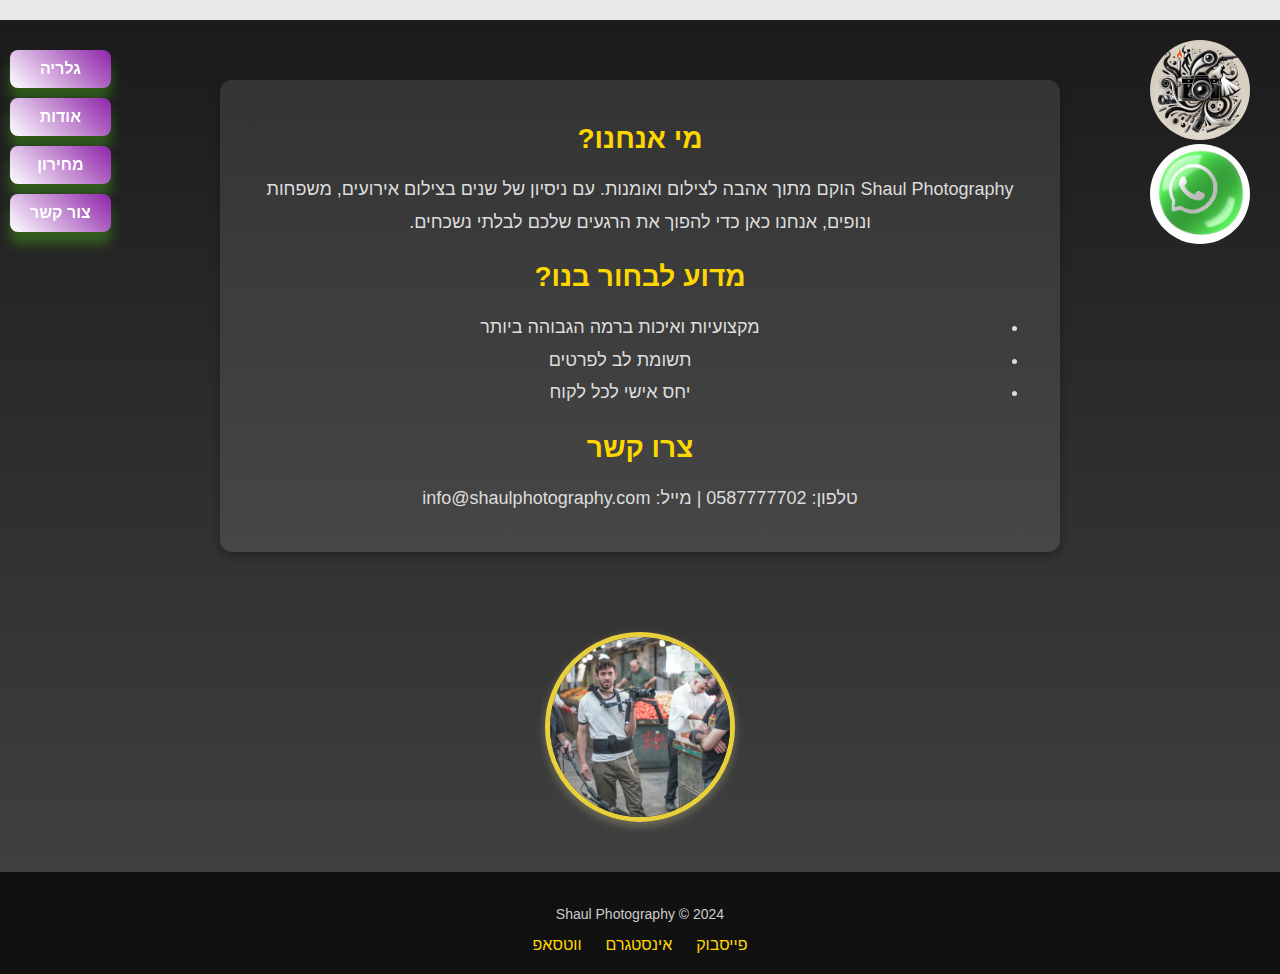
<file: about/about.html>
<!DOCTYPE html>
<html lang="he">
<head>
    <meta charset="UTF-8">
    <meta name="viewport" content="width=device-width, initial-scale=1.0">
    <title>אודות</title>
    <link rel="stylesheet" href="/css/global.css">
    <link rel="stylesheet" href="/css/about.css">
</head>
<body>
 <!-- תפריט ניווט קבוע בצד שמאל -->
 <div class="fixed-menu">
    <a href="/index.html#gallery" class="menu-btn">גלריה</a>
    <a href="/about/about.html" class="menu-btn">אודות</a>
    <a href="/pricing/pricing.html" class="menu-btn">מחירון</a>
    <a href="/indax/index.html#contact" class="menu-btn">צור קשר</a>
</div>
    <main class="about-content">
        <h2>מי אנחנו?</h2>
        <p>Shaul Photography הוקם מתוך אהבה לצילום ואומנות. עם ניסיון של שנים בצילום אירועים, משפחות ונופים, אנחנו כאן כדי להפוך את הרגעים שלכם לבלתי נשכחים.</p>
        <h2>מדוע לבחור בנו?</h2>
        <ul>
            <li>מקצועיות ואיכות ברמה הגבוהה ביותר</li>
            <li>תשומת לב לפרטים</li>
            <li>יחס אישי לכל לקוח</li>
        </ul>
        <h2>צרו קשר</h2>
        <p>טלפון: 0587777702 | מייל: info@shaulphotography.com</p>
    </main>


    <!-- הוספת תמונת פרופיל בראש הדף -->
<div class="profile-container">
    <img src="/about/profile.jpg" alt="Shaul Photography" class="profile-img">
</div>

    <header class="header">
        <div class="logo-container">
            <a href="/index.html">
                <img src="/imglog/logo.jpg" alt="Logo">
            </a>
            <a href="https://wa.me/972587777702?text=שלום%20Shaul%20Photography,%20רציתי%20לדבר%20איתך%20על%20צילום%20לאירוע!" target="_blank"><class="whatsapp-icon">               
                <img src="/imglog/whatapp.jpeg" alt="WhatsApp">
            </a>
        </div>
    </header>

    <footer>
        <div class="footer-content">
            <p>Shaul Photography &copy; 2024</p>
            <div class="social-links">
                <a href="https://www.facebook.com/" target="_blank">פייסבוק</a>
                <a href="https://www.instagram.com/" target="_blank">אינסטגרם</a>
                <a href="https://api.whatsapp.com/send?phone=123456789" target="_blank">ווטסאפ</a>
            </div>
        </div>
    </footer>
</body>
</html>
</file>
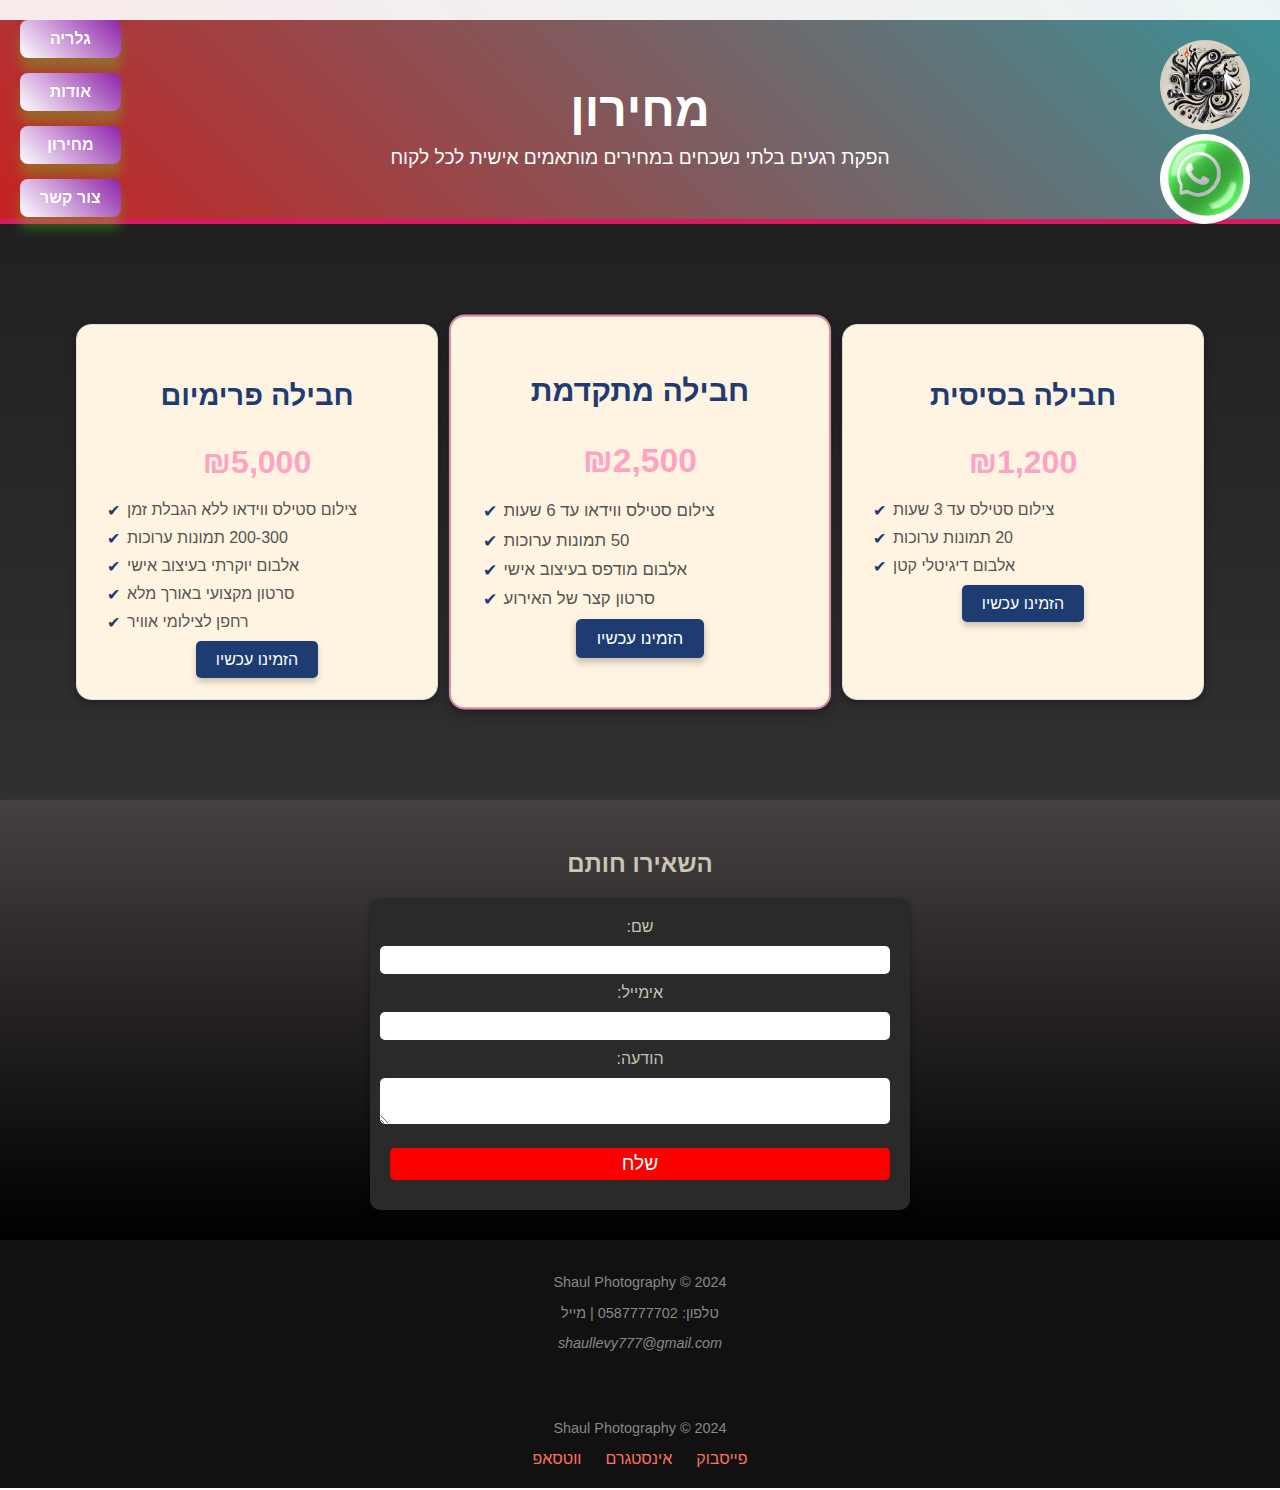
<file: pricing/pricing.html>
<!DOCTYPE html>
<html lang="he">
<head>
    <meta charset="UTF-8">
    <meta name="viewport" content="width=device-width, initial-scale=1.0">
    <title>מחירון</title>
    <link rel="stylesheet" href="/css/global.css" charset="UTF-8">
    <link rel="stylesheet" href="/css/pricing.css">
</head>
<body>
       <!-- תפריט ניווט קבוע בצד שמאל -->
       <div class="fixed-menu">
        <a href="/index.html#gllery" class="menu-btn">גלריה</a>
        <a href="/about/about.html" class="menu-btn">אודות</a>
        <a href="#pricing" class="menu-btn">מחירון</a>
        <a href="#contact" class="menu-btn">צור קשר</a>
    </div>

    <header class="header">
        <div class="logo-container">

            <a href="/index.html">
                <img src="/imglog/logo.jpg" alt="Logo">
            </a>
            <a href="https://wa.me/972587777702?text=שלום%20Shaul%20Photography,%20רציתי%20לדבר%20איתך%20על%20צילום%20לאירוע!" target="_blank"><class="whatsapp-icon">               
                <img src="/imglog/whatapp.jpeg" alt="WhatsApp">
            </a>
        </div>
    </header>

    <header id="pricing" class="pricing-header">
        <h1>מחירון</h1>
        <p>הפקת רגעים בלתי נשכחים במחירים מותאמים אישית לכל לקוח</p>
    </header>

    <main class="pricing-content">
        <div class="pricing-container">
            <!-- חבילה בסיסית -->
            <div class="pricing-card">
                <h2>חבילה בסיסית</h2>
                <p class="price">₪1,200</p>
                <ul>
                    <li>צילום סטילס עד 3 שעות</li>
                    <li>20 תמונות ערוכות</li>
                    <li>אלבום דיגיטלי קטן</li>
                </ul>
                <a href="#contact" class="btn">הזמינו עכשיו</a>
            </div>

            <!-- חבילה מתקדמת -->
            <div class="pricing-card featured">
                <h2>חבילה מתקדמת</h2>
                <p class="price">₪2,500</p>
                <ul>
                    <li>צילום סטילס ווידאו עד 6 שעות</li>
                    <li>50 תמונות ערוכות</li>
                    <li>אלבום מודפס בעיצוב אישי</li>
                    <li>סרטון קצר של האירוע</li>
                </ul>
                <a href="#contact" class="btn">הזמינו עכשיו</a>
            </div>

            <!-- חבילה פרימיום -->
            <div class="pricing-card">
                <h2>חבילה פרימיום</h2>
                <p class="price">₪5,000</p>
                <ul>
                    <li>צילום סטילס ווידאו ללא הגבלת זמן</li>
                    <li>200-300 תמונות ערוכות</li>
                    <li>אלבום יוקרתי בעיצוב אישי</li>
                    <li>סרטון מקצועי באורך מלא</li>
                    <li>רחפן לצילומי אוויר</li>
                </ul>
                <a href="#contact" class="btn">הזמינו עכשיו</a>
            </div>
        </div>
    </main>

     <!-- טופס יצירת קשר -->
     <section id="contact" class="contact-section">
        <h2>השאירו חותם</h2>
        <form>
            <label for="name">שם:</label>
            <input type="text" id="name" name="name" required>

            <label for="email">אימייל:</label>
            <input type="email" id="email" name="email" required>

            <label for="message">הודעה:</label>
            <textarea id="message" name="message" required></textarea>

            <button type="submit">שלח</button>
        </form>
    </section>


    <footer>
        <div class="footer-content">
            <p>Shaul Photography &copy; 2024</p>
            <p>טלפון: 0587777702 | מייל <address>shaullevy777@gmail.com</address> </p>
        </div>
    </footer>
    <footer>
        
        <div class="footer-content">
            <p>Shaul Photography &copy; 2024</p>
            <div class="social-links">
                <a href="https://www.facebook.com/" target="_blank">פייסבוק</a>
                <a href="https://www.instagram.com/shaullevy777/profilecard/?igsh=MXRoandwY29yZmk3ZQ==" target="_blank">אינסטגרם</a>
                <a href="https://wa.me/972587777702?text=שלום%20Shaul%20Photography,%20רציתי%20לדבר%20איתך%20על%20צילום%20לאירוע!"><target="_blank">ווטסאפ</a>
            </div>
        </div>
</body>
</html>
</file>
<file: css/global.css>
/* סגנון כללי */
body {
    margin: 0;
    font-family: 'Georgia', serif;
    background: linear-gradient(to bottom, #1a1a1a, #444);
    color: hsla(60, 36%, 90%, 0.779);
    overflow-x: hidden;
    direction: rtl; /* מגדיר את כיוון הכתיבה מימין לשמאל */
    text-align: right; /* מיישר את הטקסט לצד ימין */
    
}


/* כותרת */
.hero {
    position: relative;
    height: 100vh;
    background: url('imglog/surreal_background.jpg') no-repeat center center/cover;
    color:   #ffc336e6; 
    text-align: center;
    display: flex;
    justify-content: center;
    align-items: center;
    overflow: hidden;
}

.hero .overlay {
    position: absolute;
    top: 0;
    left: 0;
    width: 100%;
    height: 100%;
    background: rgba(0, 0, 0, 0.6);
    z-index: 1;
}

.hero-content {
    position: relative;
    z-index: 2;
}

.hero-content h1 {
    font-size: 4rem;
    letter-spacing: 5px;
    margin-bottom: 20px;
    text-shadow: 2px 2px #000;
}



.hero-content p {  /* כותרת  */
    font-size: 1.5rem;
    margin-bottom: 20px;
}





.btn { /* כפתור */
    background: #ff402bc8;
    color: #ffffff;
    padding: 10px 20px;
    border: none;
    border-radius: 5px;
    text-decoration: none;
    font-size: 1rem;
    cursor: pointer;
    box-shadow: 0 4px 6px rgba(0, 0, 0, 0.2);
}

.btn:hover {
    background: #e55a4e;
}











/* ציטוט אומנותי */
.quote-section {
    background: #1a1a1a;
    color: #f3f3f3;
    text-align: center;
    padding: 50px 20px;
    font-style: italic;
}
blockquote {  
    font-size: 1.5rem;
    margin: 0 auto;
    max-width: 700px;
    position: relative;
    padding-left: 20px;
}

blockquote::before {
    content: "“";
    font-size: 4rem;
    color: #ff6f61;
    position: absolute;
    top: -20px;
    left: 0;
}


/* עיצוב כללי לתפריט הקבוע */
.fixed-menu {
    position: fixed;
    top: 20px;
    left: 20px;
    display: flex;
    flex-direction: column;
    gap: 15px;
    z-index: 1000;
}

.menu-btn {
    text-decoration: none;
    font-size: 16px;
    font-weight: bold;
    color: white;
    background: linear-gradient(45deg, #ffffff, #8e24aa);
    padding: 10px 20px;
    border-radius: 8px;
    box-shadow: 00px 12px 12px rgba(90, 233, 23, 0.3);
    transition: all 0.03s ease-in-out;
    text-align: center;
}

/* אפקט עכבר */
.menu-btn:hover {
    background: linear-gradient(45deg, #2d24aa, #ff93b1);
    transform: scale(1.1);
    box-shadow: 0px 6px 10px rgba(247, 245, 245, 0.5);
}

/* אפקט עכבר */
.menu-btn:hover {
    background: linear-gradient(45deg, #2d24aa, #ff93b1);
    transform: scale(1.1);
    box-shadow: 0px 6px 10px rgba(247, 245, 245, 0.5);
}


/* פוטר */
footer {
    background: #111;
    padding: 20px;
    text-align: center;
    font-size: 0.9rem;
    color: #888;
}
*/



/* תצוגה של תפריט גלריה */
.gallery-section {
    text-align: center;
    padding: 50px 20px;
    background: #222;
}




.gallery {
    display: grid;
    grid-template-columns: repeat(auto-fit, minmax(250px, 1fr));
    gap: 20px;
}

.gallery-item {
    overflow: hidden;
    position: relative;
    transition: transform 0.111s;
    cursor: pointer;
}

.gallery-item:hover {
    transform: scale(1.05);
}

.gallery-item img {
    width: 100%;
    height: 200px;
    object-fit: cover;
    border-radius: 10px;
    box-shadow: 02px 02px 10px rgb(255, 251, 221);
}





/* קטע טקסט ----------*/
/*  יצירת קשר טופס תפריט*/
.contact-section {
    padding: 30px 20px;
    background: linear-gradient(to bottom, #474040, #000000);
    text-align: center;
    box-shadow: 02px 03px 04px rgb(255, 170, 0);
   
}

form {
    max-width: 500px;
    margin: 0 auto;
    padding: 20px;
    background: #2a2a2a;
    border-radius: 10px;
    box-shadow: 0 4px 6px rgba(0, 0, 0, 0.4);
}

form input, form textarea, form button {
    width: 100%;
    margin-bottom: 15px;
    padding: 05px;
    border: none;
    border-radius: 5px;
    font-size: 1rem;
    margin: 10px 0;
}

form button {
    background: #ff0000fc;
    color: #fff;
    font-size: 1.2rem;
    cursor: pointer;
}
form button:hover {
    background:linear-gradient(to bottom, #000000, #ff8c00);
}












/* קישורים לרשתות חברתיות */
.social-links {
    margin-top: 10px;
}

.social-links a {
    color: #ff6f61;
    text-decoration: none;
    margin: 0 10px;
    font-size: 1rem;
}

.social-links a:hover {
    color: #e55a4e;
}






* עיצוב גוף הדף */
body {
    margin: 0;
    padding: 0;
    font-family: Arial, sans-serif;
    background-color: #f0f0f0;
}



/* מיקום הלוגו */
.logo-container {
    position: fixed;
    top: 20px;
    right: 30px;
    z-index: 100;
}

.logo-container {
    display: flex;
    justify-content: center;
    align-items: center;
    margin-top: 20px;
}

.logo-container img {
    width: 100px;
    height: auto;
    transition: 0.3s;
}

.logo-container img:hover {
    transform: scale(1.1);
}

/* עיצוב כפתור הווטסאפ */
.whatsapp-icon img {
    width: 50px;
    height: 50px;
    position: fixed;
    top: 20px;
    right: 20px;
    transition: transform 0.3s;
}

.whatsapp-icon img:hover {
    transform: scale(1.1);
}







/* עיצוב הטקסט הראשי */
main {
    padding: 50px;
    text-align: center;
}
body {
    margin: 0;
    padding: 0;
    font-family: Arial, sans-serif;
}

.header {
    position: fixed; /* כדי שהלוגו והווטסאפ יישארו קבועים */
    top: 0;
    left: 0;
    width: 100%; /* רוחב מלא */
    background-color: rgba(255, 255, 255, 0.9); /* רקע לבן שקוף */
    padding: 10px;
    z-index: 1000; /* מקדימות גבוהה */
    display: flex;
    justify-content: center; /* מיקום במרכז */
    align-items: center;
    gap: 1000px; /* רווח בין הלוגו לסמל */
}

.logo-container {
    display: flex;
    flex-direction: column; /* מסדר את הסמל מתחת ללוגו */
    align-items: center;
}

.logo-container img {
    width: 90px; /* גודל הלוגו */
    height: 90px;
    border-radius: 50%; /* עיגול הפינות */
    transition: transform 0.3s ease;
    cursor: pointer;
}

.logo-container img:hover {
    transform: scale(1.23); /* אפקט הגדלה בלחיצה */
}


.whatsapp-icon img {
    width: 90px; /* גודל האייקון של ווטסאפ */
    height: 90px;
    border-radius: 80%;
    transition: transform 0.6s ease;
    cursor: pointer;
 margin-right: 100px; /* רווח בין הלוגו לווטסאפ */
    
}

/* עיצוב לתאימות מסכים קטנים */
@media (max-width: 768px) {
    .menu-btn {
        font-size: 14px;
        padding: 8px 15px;
    }
}
</file>
<file: css/about.css>
/* עיצוב כללי של הדף */
body {
    font-family: "Arial", sans-serif;
    margin: 0;
    padding: 0;
    background-color: #1e1e1e;
    color: #ffffff;
    direction: rtl;
}

/* עיצוב ניווט צדדי */
.fixed-menu {
    position: fixed;
    top: 50px;
    left: 10px;
    display: flex;
    flex-direction: column;
    gap: 10px;
}

.menu-btn {
    background-color: #673ab7;
    color: white;
    text-decoration: none;
    padding: 10px 20px;
    border-radius: 8px;
    text-align: center;
    transition: 0.3s;
}

.menu-btn:hover {
    background-color: #512da8;
}

/* עיצוב הכותרות והטקסט */
.about-content {
    text-align: center;
    max-width: 800px;
    margin: 80px auto;
    padding: 20px;
    background: rgba(255, 255, 255, 0.1);
    border-radius: 12px;
    box-shadow: 0px 4px 10px rgba(0, 0, 0, 0.3);
}

.about-content h2 {
    color: #ffd700;
    font-size: 28px;
    margin-bottom: 15px;
}

.about-content p, .about-content ul {
    font-size: 18px;
    line-height: 1.8;
    color: #ddd;
}

/* עיצוב התמונה האישית */
.profile-container {
    display: flex;
    justify-content: center;
    margin-top: 30px;
}

.profile-img {
    width: 180px;
    height: 180px;
    border-radius: 50%;
    object-fit: cover;
    border: 5px solid #e7d03b;
    box-shadow: 0 4px 10px rgba(197, 189, 147, 0.4);
    transition: transform 0.3s ease-in-out;
}

.profile-img:hover {
    transform: scale(1.1);
}

/* עיצוב הלוגו */
.logo-container {
    display: flex;
    justify-content: center;
    align-items: center;
    margin-top: 20px;
}

.logo-container img {
    width: 100px;
    height: auto;
    transition: 0.3s;
}

.logo-container img:hover {
    transform: scale(1.1);
}

/* עיצוב כפתור הווטסאפ */
.whatsapp-icon img {
    width: 50px;
    height: 50px;
    position: fixed;
    top: 20px;
    right: 20px;
    transition: transform 0.3s;
}

.whatsapp-icon img:hover {
    transform: scale(1.1);
}

/* עיצוב תחתית הדף */
footer {
    text-align: center;
    padding: 20px;
    background-color: #111;
    margin-top: 50px;
}

.footer-content {
    color: #ccc;
    font-size: 14px;
}

.social-links a {
    color: #ffd700;
    margin: 0 10px;
    text-decoration: none;
    font-size: 16px;
    transition: 0.3s;
}

.social-links a:hover {
    color: #ffcc00;
}
</file>
<file: css/pricing.css>
/* עיצוב כללי לכותרת הראשית */
.pricing-header {
    text-align: center;
    padding: 50px 20px;
    background: linear-gradient(45deg, #c72222, #3a9298);
    color: white;
    border-bottom: 5px solid #d81b60;
}

.pricing-header h1 {
    font-size: 3rem;
    margin-bottom: 10px;
}

.pricing-header p {
    font-size: 1.2rem;
    margin: 0;
}

/* עיצוב מכולת הכרטיסים */
.pricing-container {
    display: flex;
    flex-wrap: wrap;
    gap: 20px;
    justify-content: center;
    padding: 50px 20px;
    max-width: 1200px;
    margin: 0 auto;
}

/* עיצוב כל כרטיס */
.pricing-card {
    background: rgb(255, 244, 225);
    border-radius: 15px;
    box-shadow: 0px 4px 10px rgba(0, 0, 0, 0.3);
    padding: 30px;
    text-align: center;
    width: 300px;
    transition: transform 0.3s ease-in-out, box-shadow 0.3s ease-in-out;
    border: 1px solid #ddd;
}

/* מסגרת לכרטיס נבחר */
.pricing-card.featured {
    border: 2px solid #d58ea8;
    transform: scale(1.05);
}

/* אפקט רחף */
.pricing-card:hover {
    transform: scale(1.3);
    box-shadow: 5px 10px 15px rgba(236, 180, 180, 0.5);
}

/* עיצוב הכותרת */
.pricing-card h2 {
    font-size: 1.8rem;
    margin-bottom: 10px;
    color: #1e3c72;
}

/* עיצוב המחיר */
.pricing-card .price {
    font-size: 2rem;
    font-weight: bold;
    margin-bottom: 20px;
    color: #ffa2c4;
}

/* עיצוב הרשימה */
.pricing-card ul {
    list-style: none;
    padding: 0;
    margin-bottom: 20px;
    text-align: left;
    font-size: 1rem;
    color: #555;
}

.pricing-card ul li {
    margin-bottom: 10px;
    position: relative;
    padding-left: 20px;
}

.pricing-card ul li::before {
    content: '✔';
    color: #1e3c72;
    position: absolute;
    left: 0;
    top: 0;
}

/* עיצוב כפתור */
.pricing-card .btn {
    text-decoration: none;
    color: white;
    background: #1e3c72;
    padding: 10px 20px;
    border-radius: 5px;
    transition: 0.3s ease-in-out;
}

.pricing-card .btn:hover {
    background: #f3a2c0;
}





/* פוטר */
footer {
    background: #111;
    padding: 20px;
    text-align: center;
    font-size: 0.9rem;
    color: #888;
}
</file>
